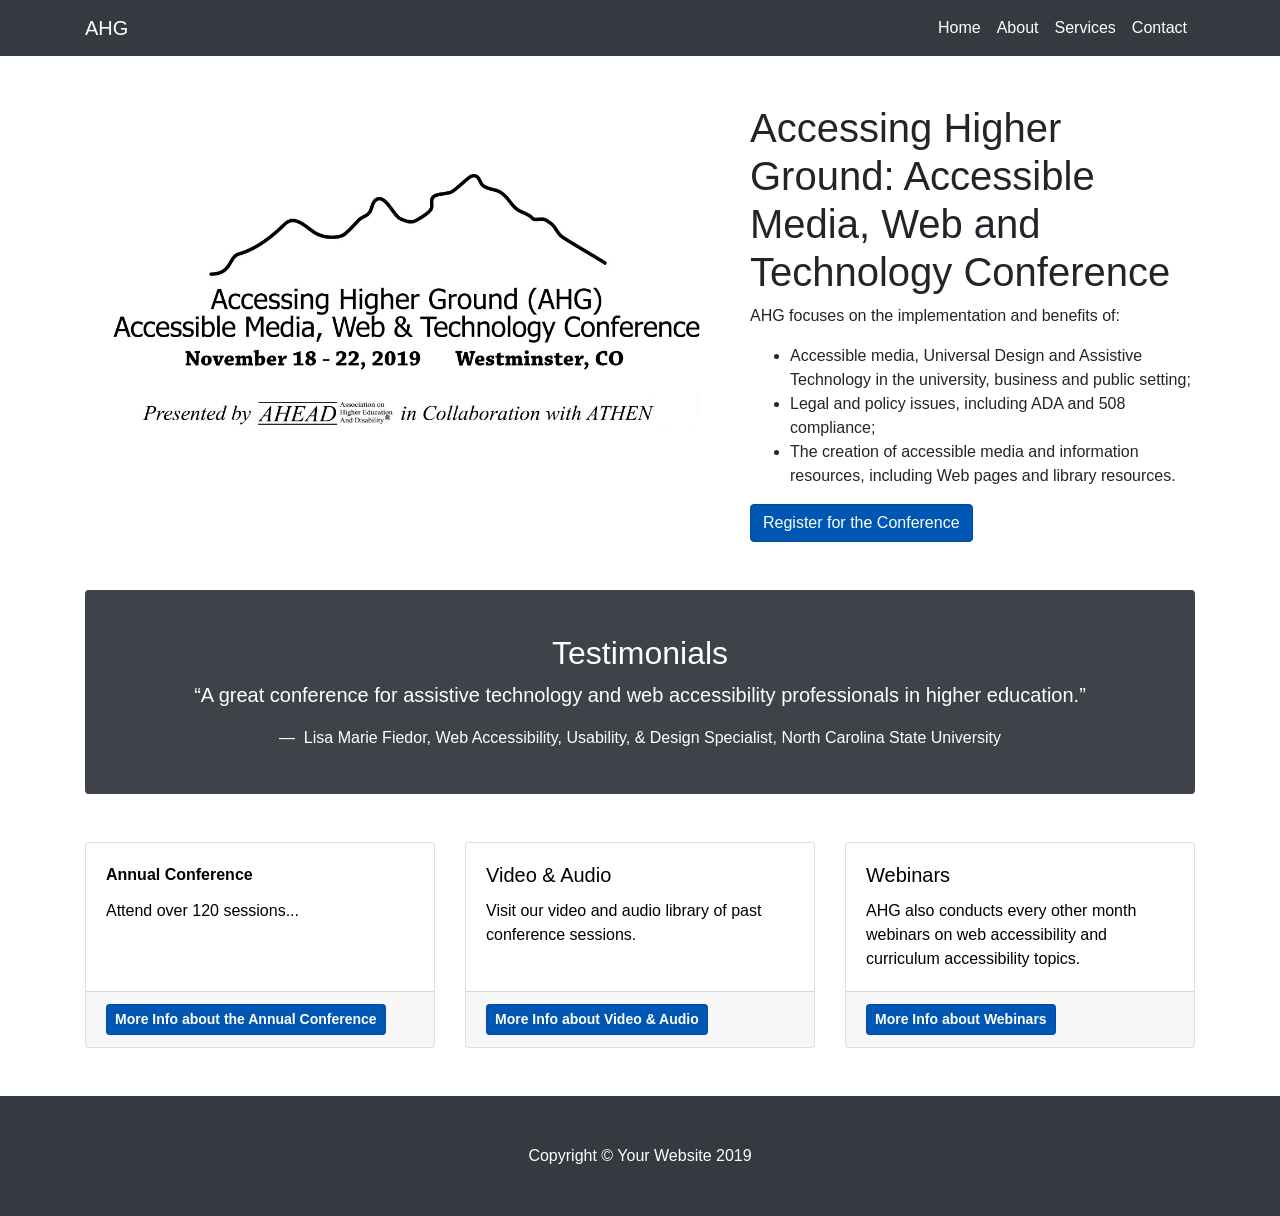
<file: Assignment-6/index.html>
<!DOCTYPE html>
<html lang="en">

<head>
  <meta charset="utf-8">
  <meta name="viewport" content="width=device-width, initial-scale=1, shrink-to-fit=no">
  <meta name="description" content="Accessing Higher Ground: Accessible Media, Web and Technology Conference">
  <meta name="author" content="">

  <title>Accessing Higher Ground – Accessible Media, Web &amp; Technology Conference</title>

  <link href="vendor/bootstrap/css/bootstrap.min.css" rel="stylesheet">
  <link href="css/small-business.css" rel="stylesheet">

  <style>
   *:focus {
  outline: 3px solid #FFD700;
  outline-offset: 2px;
}

body {
  padding-top: 56px;
}

.navbar-dark .navbar-nav .nav-link {
  color: #ffffff;
}

.navbar-dark .navbar-nav .nav-link:hover,
.navbar-dark .navbar-nav .nav-link:focus {
  color: #FFD700;
  text-decoration: underline;
}

.bg-secondary {
  background-color: #3d4349 !important;
}

.bg-secondary.card {
  background-color: #3d4349 !important;
  border: none;
}

.bg-secondary .card-body {
  background-color: #3d4349 !important;
}

.bg-secondary h2 {
  color: #ffffff !important;
}

.bg-secondary .blockquote p {
  color: #ffffff !important;
}

.bg-secondary .blockquote-footer {
  color: #ffffff !important;
  background-color: #3d4349 !important;
}

.skip-link {
  position: absolute;
  top: -100%;
  left: 0;
  background: #000;
  color: #fff;
  padding: 8px 16px;
  z-index: 9999;
  font-weight: bold;
  text-decoration: none;
}

.skip-link:focus {
  top: 0;
}

.card-footer .btn {
  font-weight: 600;
}

.btn-primary {
  background-color: #0056b3;
  border-color: #004a9f;
  color: #ffffff;
}

.btn-primary:hover {
  background-color: #004a9f;
  border-color: #003d85;
  color: #ffffff;
}

.btn-primary:focus {
  background-color: #004a9f;
  border-color: #003d85;
  color: #ffffff;
}

.btn-primary:active {
  background-color: #003d85;
  border-color: #003170;
  color: #ffffff;
}
  </style>
</head>

<body>

<a class="skip-link" href="#main-content">Skip to main content</a>

<header role="banner">

<nav class="navbar navbar-expand-lg navbar-dark bg-dark fixed-top"
    role="navigation" aria-label="main navigation">
    <div class="container">
      <a class="navbar-brand" href="#">AHG</a>
      <button class="navbar-toggler" type="button" data-toggle="collapse"
        data-target="#navbarResponsive" aria-controls="navbarResponsive"
        aria-expanded="false" aria-label="Toggle navigation">
        <span class="navbar-toggler-icon"></span>
      </button>
      <div class="collapse navbar-collapse" id="navbarResponsive">
        <ul class="navbar-nav ml-auto">
          <li class="nav-item active">
            <a class="nav-link" href="#" aria-current="page">Home
              <span class="sr-only">(current)</span>
            </a>
          </li>
          <li class="nav-item">
            <a class="nav-link" href="#">About</a>
          </li>
          <li class="nav-item">
            <a class="nav-link" href="#">Services</a>
          </li>
          <li class="nav-item">
            <a class="nav-link" href="#">Contact</a>
          </li>
        </ul>
      </div>
    </div>
  </nav>
  </header>

  <main id="main-content" class="container" role="main">

    <div class="row align-items-center my-5">
      <div class="col-lg-7">
        <img class="img-fluid rounded mb-4 mb-lg-0"
             src="images/AHG Conference Logo (2019).jpg"
             alt="Accessing Higher Ground Conference 2019 official logo">
      </div>

      <div class="col-lg-5">
        <h1>Accessing Higher Ground: Accessible Media, Web and Technology Conference</h1>
        <p>AHG focuses on the implementation and benefits of:</p>
        <ul>
          <li>Accessible media, Universal Design and Assistive Technology in the university, business and public setting;</li>
          <li>Legal and policy issues, including ADA and 508 compliance;</li>
          <li>The creation of accessible media and information resources, including Web pages and library resources.</li>
        </ul>
        <a class="btn btn-primary" href="#">Register for the Conference</a>
      </div>
    </div>

    <aside class="card text-white bg-secondary my-5 py-4 text-center">
      <div class="card-body">
        <h2>Testimonials</h2>
        <blockquote class="blockquote mb-0">
          <p>&ldquo;A great conference for assistive technology and web accessibility professionals in higher education.&rdquo;</p>
          <footer class="blockquote-footer">
            Lisa Marie Fiedor, Web Accessibility, Usability, &amp; Design Specialist,
            North Carolina State University
          </footer>
        </blockquote>
      </div>
    </aside>

    <div class="row">

      <div class="col-md-4 mb-5">
        <div class="card h-100">
          <div class="card-body">
            <section>
                <strong><p class="card-title">Annual Conference</p></strong>
                <p class="card-text">Attend over 120 sessions...</p>
                </section>
                </div>
          <div class="card-footer">
            <a href="#" class="btn btn-primary btn-sm">More Info about the Annual Conference</a>
          </div>
        </div>
      </div>

      <div class="col-md-4 mb-5">
        <div class="card h-100">
          <div class="card-body">
            <section>
            <h2 class="card-title h5">Video &amp; Audio</h2>
            <p class="card-text">Visit our video and audio library of past conference sessions.</p>
          </section>
          </div>
          <div class="card-footer">
            <a href="#" class="btn btn-primary btn-sm">More Info about Video &amp; Audio</a>
          </div>
        </div>
      </div>

      <div class="col-md-4 mb-5">
        <div class="card h-100">
          <div class="card-body">
            <section>
            <h2 class="card-title h5">Webinars</h2>
            <p class="card-text">AHG also conducts every other month webinars on web accessibility and curriculum accessibility topics.</p>
          </section>
          </div>
          <div class="card-footer">
            <a href="#" class="btn btn-primary btn-sm">More Info about Webinars</a>
          </div>
        </div>
      </div>

    </div>

  </main>

  <footer class="py-5 bg-dark" role="contentinfo">
    <div class="container">
      <p class="m-0 text-center text-white">Copyright &copy; Your Website 2019</p>
    </div>
  </footer>

  <script src="vendor/jquery/jquery.min.js"></script>
  <script src="vendor/bootstrap/js/bootstrap.bundle.min.js"></script>

</body>

</html>
</file>
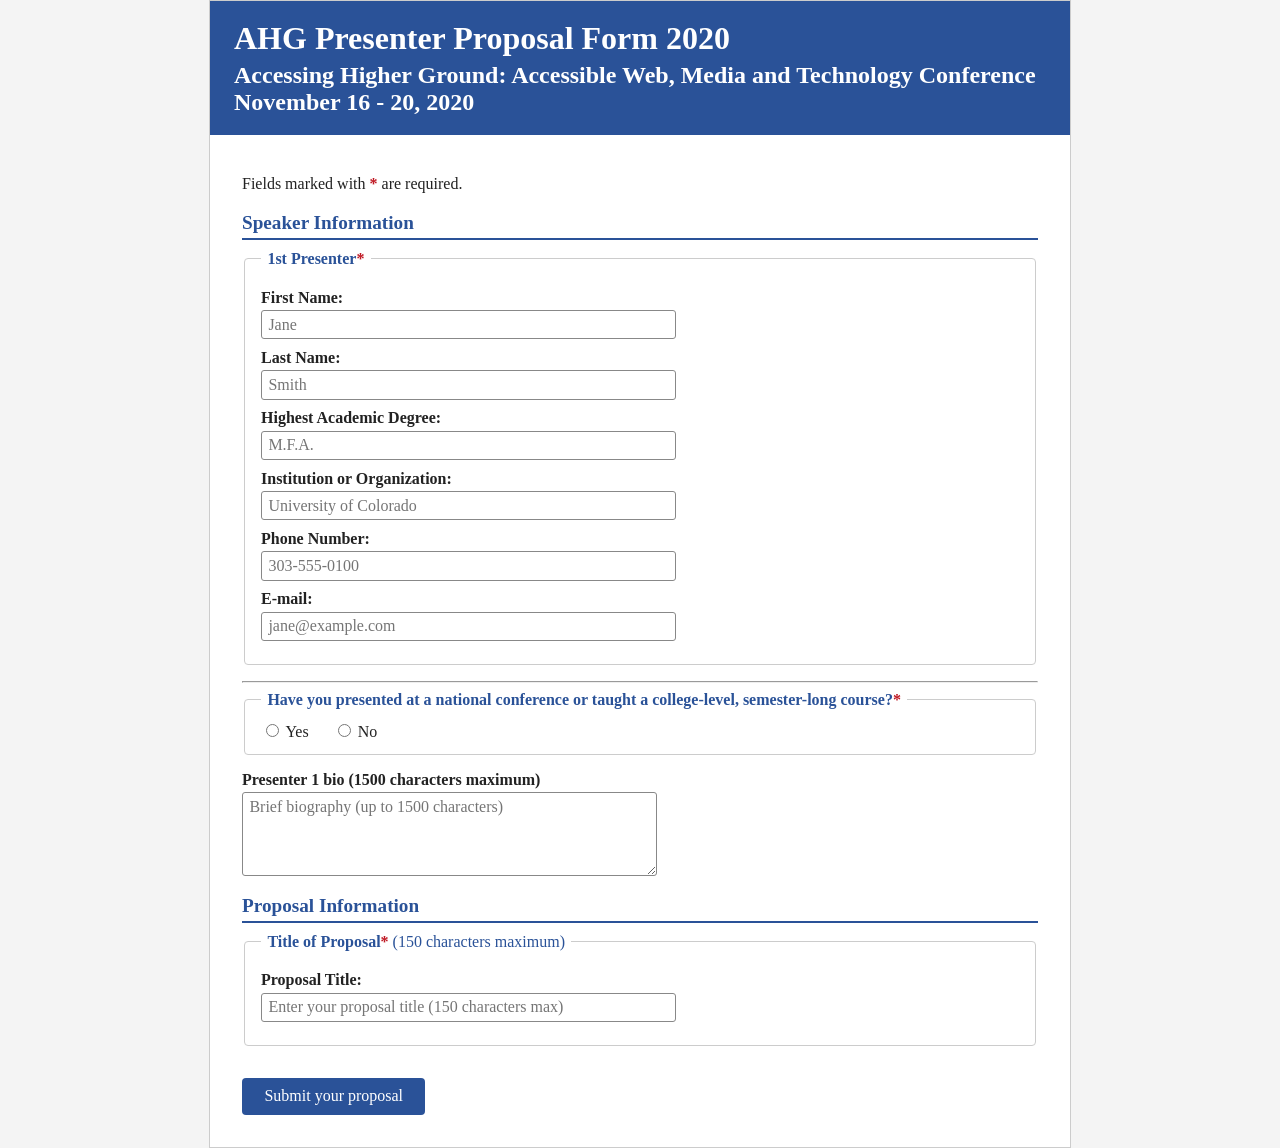
<file: Assignment-8/form.html>
<!DOCTYPE html> 
<html lang="en">
<head>
<meta charset="utf-8" />
<meta name="keywords" content="accessibility, universal design, 
alternate format, web design, disability, higher education, ADA, Section 508,
accommodations, assistive technology, DOJ, Department of Justice, WAI" />
<title>AHG Presenter Proposal Form 2020 - Accessing Higher Ground Conference</title>
<link rel="stylesheet" href="form.css" type="text/css" media="screen">
</head>
<body>
<div id="content">
  <header role="banner">
    <div id="formheader">
      <h1 id="formstart">AHG Presenter Proposal Form 2020</h1>
      <h2 class="outline3">Accessing Higher Ground: Accessible Web, Media and Technology Conference November 16 - 20, 2020</h2>
    </div>
  </header>
  <main role="main">
    <p class="form-instructions">Fields marked with <span class="star">*</span> are required.</p>
    <h2 class="outline4">Speaker Information</h2>
    <form action="AHG_saveprop2020.php" method="post" id="AHGproposalform2020">
      <div class="speakerinfo">
        <fieldset>
          <legend><strong>1st Presenter<span class="star">*</span></strong></legend>
          <ul>
            <li>
              <label for="fstspkr1">First Name:</label>
              <input id="fstspkr1" name="fstspkr1" type="text" required aria-required="true" placeholder="Jane" />
            </li>
            <li>
              <label for="lstname1">Last Name:</label>
              <input id="lstname1" name="lstname1" type="text" required aria-required="true" placeholder="Smith" />
            </li>
          </ul>
          <ul>
            <li>
              <label for="degree1">Highest Academic Degree:</label>
              <input id="degree1" name="degree1" type="text" required aria-required="true" placeholder="M.F.A." />
            </li>
            <li>
              <label for="company1">Institution or Organization:</label>
              <input id="company1" name="company1" type="text" placeholder="University of Colorado" />
            </li>
            <li>
              <label for="telno1">Phone Number:</label>
              <input id="telno1" name="telno1" type="tel" placeholder="303-555-0100" />
            </li>
            <li>
              <label for="email1">E-mail:</label>
              <input id="email1" name="email1" type="email" required aria-required="true" placeholder="jane@example.com" />
            </li>
          </ul>
        </fieldset>
        <hr />
        <div class="spkrques">
          <fieldset>
            <legend><strong>Have you presented at a national conference or taught a college-level, semester-long course?<span class="star">*</span></strong></legend>
            <div class="oneques">
              <span>
                <input value="1" id="natconfexp1_yes" name="natconfexp1" type="radio" required aria-required="true" />
                <label for="natconfexp1_yes">Yes</label>
              </span>
              <span>
                <input value="0" id="natconfexp1_no" name="natconfexp1" type="radio" />
                <label for="natconfexp1_no">No</label>
              </span>
            </div>
          </fieldset>
          <ul>
            <li>
              <label for="Speaker1bio"><strong>Presenter 1 bio&nbsp;</strong>(1500 characters maximum)</label>
              <textarea id="Speaker1bio" name="Speaker1bio" rows="4" minlength="10" maxlength="1500" placeholder="Brief biography (up to 1500 characters)"></textarea>
            </li>
          </ul>
        </div>
      </div>
      <div class="formcol">
        <div id="propinfo">
          <h2 class="outline4">Proposal Information</h2>
          <fieldset>
            <legend><strong><span id="proplegend">Title of Proposal</span><span class="star">*</span></strong> (150 characters maximum)</legend>
            <ul>
              <li>
                <label for="proptitle">Proposal Title:</label>
                <input id="proptitle" name="proptitle" class="reqfield" type="text" maxlength="150" required aria-required="true" placeholder="Enter your proposal title (150 characters max)" />
              </li>
            </ul>
          </fieldset>
        </div>
      </div>
      <input type="submit" value="Submit your proposal" />
    </form>
  </main>
</div>
</body>
</html>
</file>
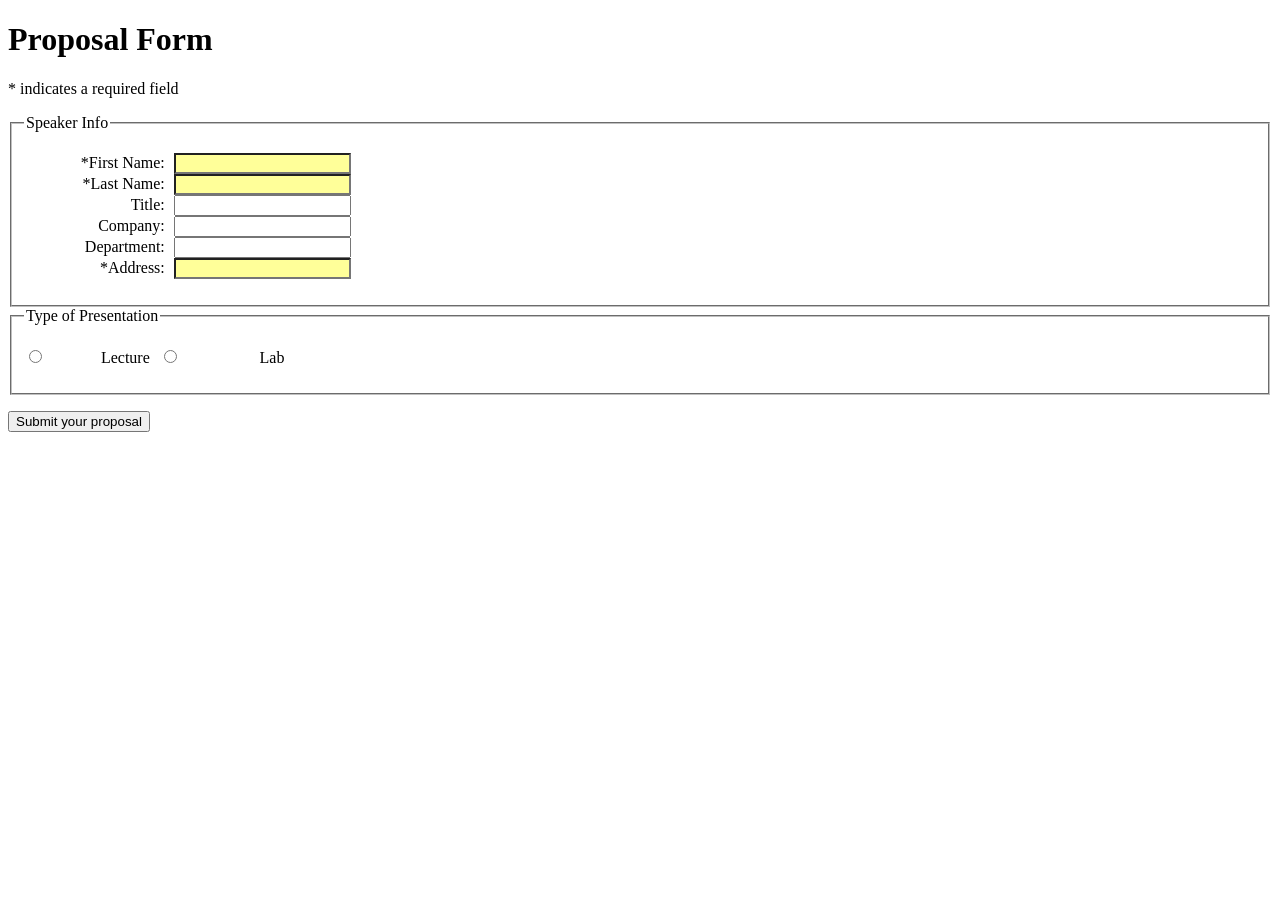
<file: forms/form.html>
<!DOCTYPE html>
<html lang="en">
<head>
<meta charset="utf-8" />
<title>Proposal Form</title>
<link rel="stylesheet" href="form.css" />

<!--[if lt IE 9]>
<script src="http://html5shiv.googlecode.com/svn/trunk/html5.js"></script>
<![endif]-->

</head>

<body>

<div id="wrapper">
<form action="" method="post" id="proposal2014">

<h1>Proposal Form</h1>

<p>* indicates a required field</p>

<div id="formcol1">

<fieldset>
<legend>Speaker Info</legend>

<ul>

<li>
<label for="fstspkr1">*First Name:</label>
<input id="fstspkr1" name="fstspkr1" type="text" class="reqfield" />
</li>

<li>
<label for="lstname1">*Last Name:</label>
<input id="lstname1" name="lstname1" type="text" class="reqfield" />
</li>

<li>
<label for="spkrtitle1">Title:</label>
<input id="spkrtitle1" name="spkrtitle1" type="text" maxlength="48" />
</li>

<li>
<label for="company1">Company:</label>
<input id="company1" name="company1" type="text" />
</li>

<li>
<label for="department1">Department:</label>
<input id="department1" name="department1" type="text" />
</li>

<li>
<label for="address1">*Address:</label>
<input id="address1" class="reqfield" name="address1" type="text" />
</li>

</ul>

</fieldset>

</div> <!-- end of formcol1 -->

<div id="multchoice">

<fieldset>
<legend>Type of Presentation</legend>

<p>

<span>
<input value="1" id="TypeofPres_lec" name="p-type" type="radio" />
<label for="TypeofPres_lec">Lecture</label>
</span>

<span>
<input value="2" id="TypeofPres_lab" name="p-type" type="radio" />
<label for="TypeofPres_lab">Lab</label>
</span>

</p>

</fieldset>

<p class="submit-button">
<input type="submit" value="Submit your proposal" />
</p>

</div> <!-- end multchoice -->

</form>
</div> <!-- end wrapper -->

</body>
</html>
</file>
<file: Assignment-8/form.css>
body {
	background-color: #f4f4f4;
	color: #222222;
	font-family: Georgia, "Times New Roman", Times, serif;
	margin: 0;
	padding: 0;
}

#content {
	max-width: 860px;
	margin: 0 auto;
	background-color: #ffffff;
	border: 1px solid #cccccc;
}

header[role="banner"] {
	background-color: #2a5298;
	color: #ffffff;
	padding: 1.2em 1.5em;
}

header[role="banner"] #formstart,
header[role="banner"] .outline3 {
	color: #ffffff;
}

main[role="main"] {
	padding: 1.5em 2em 2em;
}

#formstart {
	font-family: Georgia, "Times New Roman", Times, serif;
	font-size: 200%;
	font-weight: bold;
	margin: 0;
}
.outline3 {
	font-family: Georgia, "Times New Roman", Times, serif;
	font-size: 150%;
	font-weight: bold;
	margin: 0.2em 0 0;
}
.outline4 {
	font-family: Georgia, "Times New Roman", Times, serif;
	font-size: 120%;
	font-weight: bold;
	color: #2a5298;
	border-bottom: 2px solid #2a5298;
	padding-bottom: 0.2em;
	margin-top: 1em;
	margin-bottom: 0.5em;
}

.form-instructions {
	margin-bottom: 1em;
}

.star {
	color: #BF1722;
	font-weight: bold;
}

fieldset {
	border: 1px solid #cccccc;
	border-radius: 4px;
	padding: 0.8em 1em;
	margin-bottom: 1em;
}

legend {
	padding: 0 0.4em;
	color: #2a5298;
}

ul {
	list-style: none;
	padding: 0;
	margin: 0.5em 0;
}

ul li {
	margin-bottom: 0.6em;
}

label {
	display: block;
	font-weight: bold;
	margin-bottom: 0.2em;
}

input[type="text"],
input[type="email"],
input[type="tel"],
textarea {
	display: block;
	width: 100%;
	max-width: 400px;
	border: 1px solid #888888;
	border-radius: 3px;
	padding: 0.3em 0.4em;
	font-family: inherit;
	font-size: 1em;
}

.oneques {
	display: flex;
	gap: 1.5em;
	align-items: center;
}

.oneques label {
	display: inline;
	min-width: auto;
	font-weight: normal;
}

input[type="submit"] {
	background-color: #2a5298;
	color: #ffffff;
	border: none;
	border-radius: 4px;
	padding: 0.6em 1.4em;
	font-size: 1em;
	font-family: inherit;
	cursor: pointer;
	margin-top: 1em;
}

input[type="submit"]:hover {
	background-color: #1a3a6b;
}

textarea:focus,
select:focus,
select:active,
input:focus,
input:active,
input:focus + label,
input:active + label,
label[for]:focus,
label[for]:active {
	color: #BF1722 !important;
	background-color: #fff2a8 !important;
	outline: solid #03C medium;
}
</file>
<file: forms/form.css>
label {
margin-right: .3em;
width: 6.3em;
display: inline-block;
text-align: right;
}

#formcol1 li {
list-style: none;
}

#formcol1 input.reqfield {
background:#FF9;
}

select:focus,
input:focus,
label[for]:focus {
color:#FFF;
background-color:#BB3D2F;
}
</file>
<file: Assignment-6/css/small-business.css>
/*!
 * Start Bootstrap - Small Business (https://startbootstrap.com/template-overviews/small-business)
 * Copyright 2013-2019 Start Bootstrap
 * Licensed under MIT (https://github.com/BlackrockDigital/startbootstrap-small-business/blob/master/LICENSE)
 */
body {
  padding-top: 56px;
}
</file>
